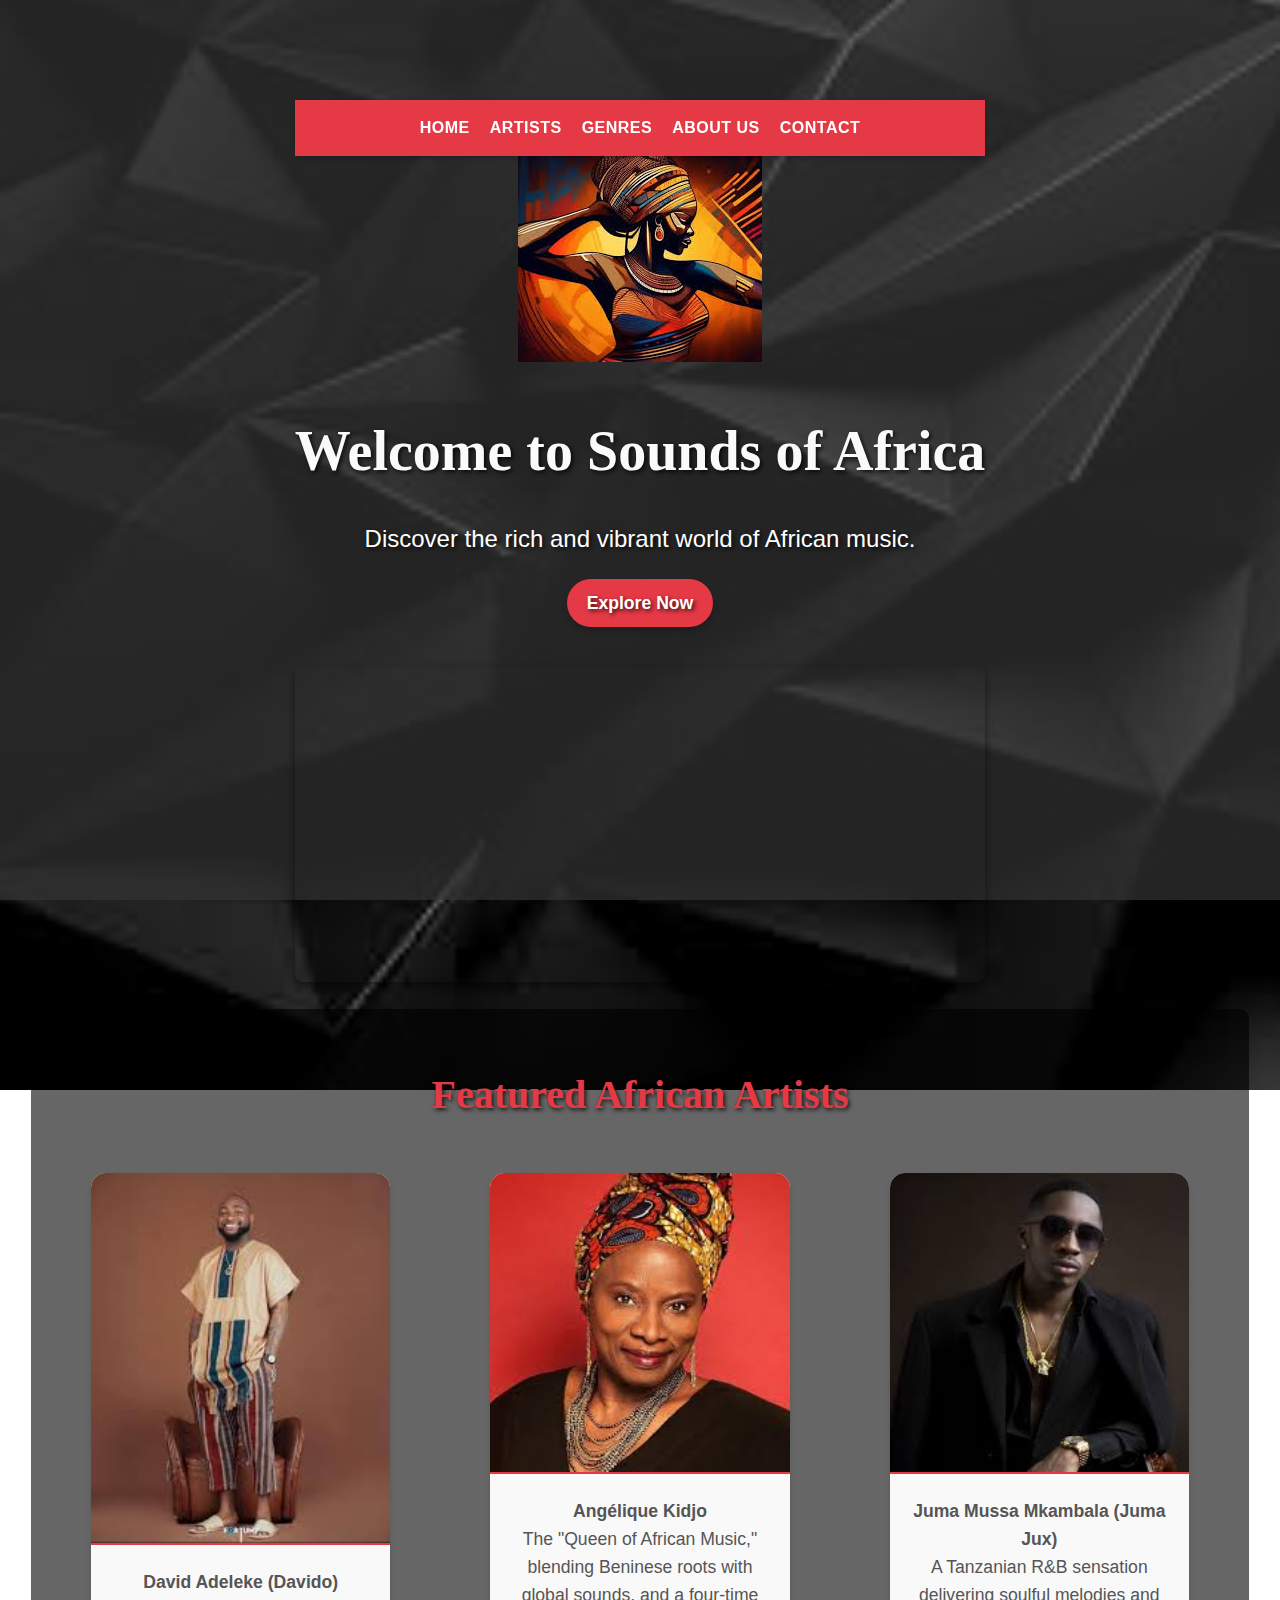
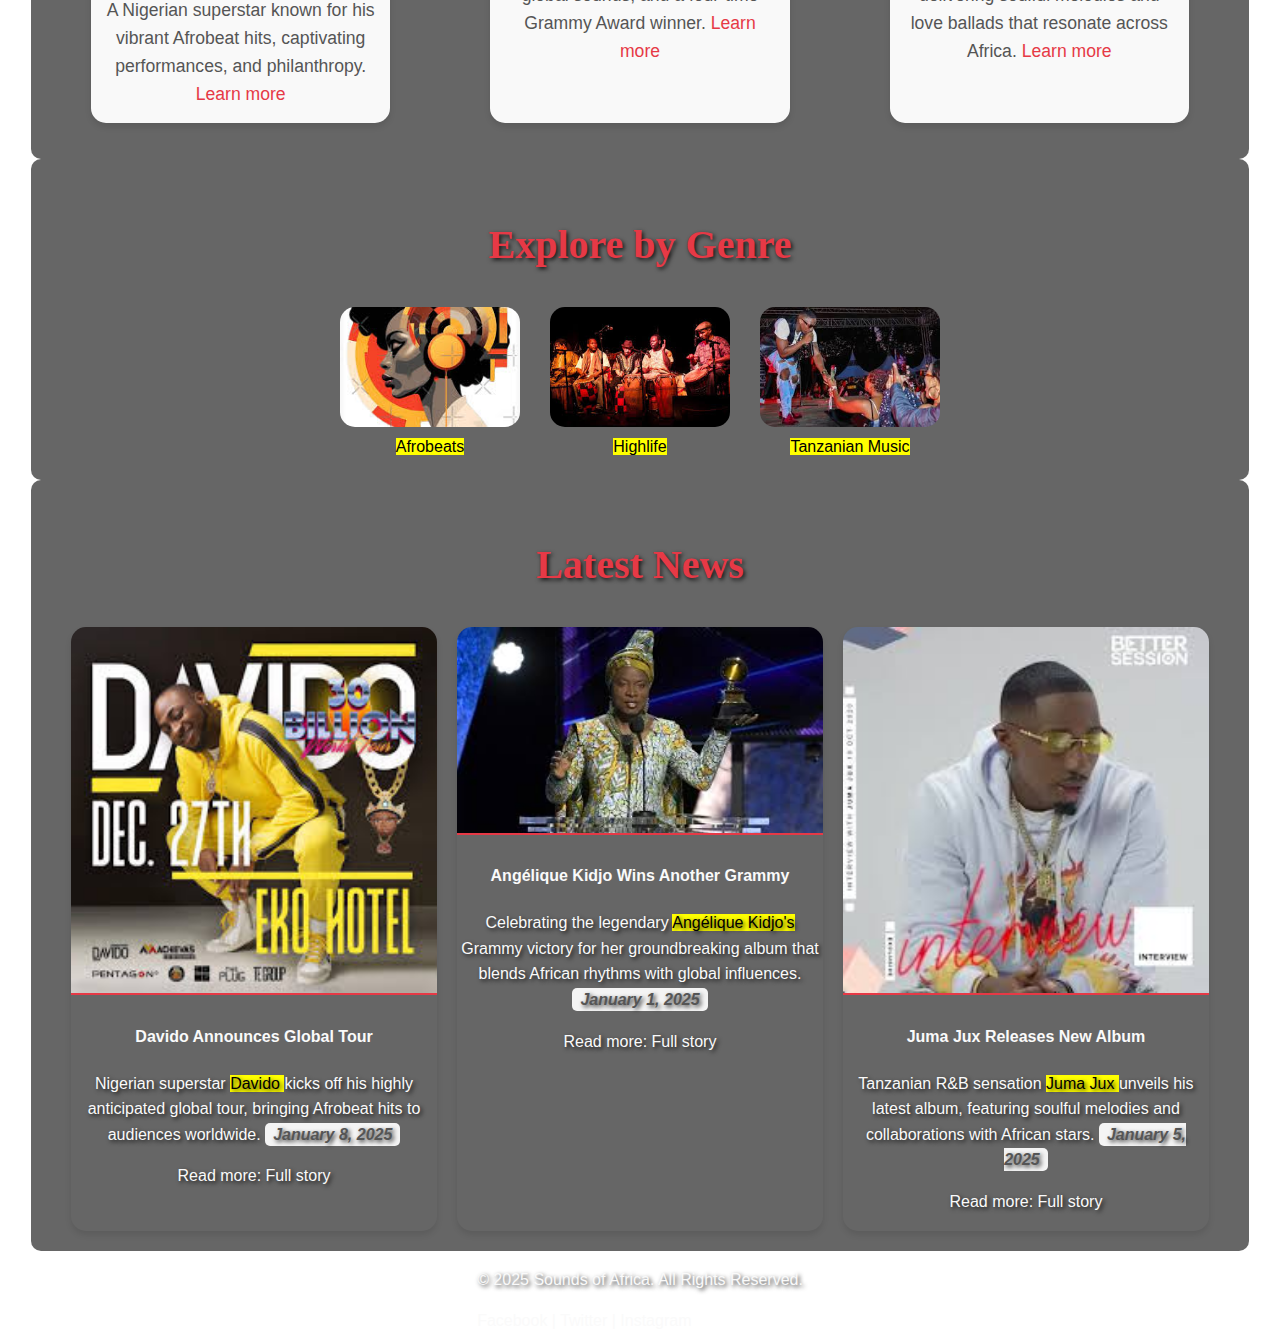
<file: index.html>
<!DOCTYPE html>
<html lang="en">
<head>
    <meta charset="UTF-8">
    <meta name="viewport" content="width=device-width, initial-scale=1.0">
    <meta name="description" content="Discover the rich and vibrant world of African music through Sounds of Africa. Explore artists, genres, and the latest news in African music.">
    <title>Sounds of Africa</title>
    <link rel="stylesheet" href="style.css">
</head>
<body>
    <!-- Hero Section -->
    <header class="hero" role="banner">
          <!-- Navigation Bar -->
          <nav>
            <ul>
                <li><a href="index.html">Home</a></li>
                <li><a href="artists.html">Artists</a></li>
                <li><a href="genres.html">Genres</a></li>
                <li><a href="about.html">About Us</a></li>
                <li><a href="contact.html">Contact</a></li>
            </ul>
        </nav>
        <img src="img/african-music-art.jpeg" alt="A vibrant representation of African music" class="hero-image">
        <div class="hero-content">
            <h1>Welcome to Sounds of Africa</h1>
            <p>Discover the rich and vibrant world of African music.</p>
            <a href="#featured-artists" class="btn-explore">Explore Now</a>
        </div>
        <iframe 
        width="100%" 
        height="315" 
        src="https://www.youtube.com/embed/RaxDl2X0pGU"
        title="African Music Overview" 
        frameborder="0" 
        allow="accelerometer; autoplay; clipboard-write; encrypted-media; gyroscope; picture-in-picture" 
        allowfullscreen
        class="hero-video">
    </iframe>
    
    </header>

    <main>
        
        <!-- Featured Artists Section -->
<section id="featured-artists" class="featured-artists">
    <h2>Featured African Artists</h2>
    <div class="artist-grid">
        <!-- Davido -->
        <figure>
            <img src="img/davido.jpeg" alt="Davido portrait">
            <figcaption>
                <strong>David Adeleke (Davido)</strong><br>
                A Nigerian superstar known for his vibrant Afrobeat hits, captivating performances, and philanthropy. 
                <a href="artists/davido.html" aria-label="Learn more about Davido">Learn more</a>

            </figcaption>
        </figure>

        <!-- Angélique Kidjo -->
        <figure>
            <img src="img/angeli.jpeg" alt="Angélique Kidjo portrait">
            <figcaption>
                <strong>Angélique Kidjo</strong><br>
                The "Queen of African Music," blending Beninese roots with global sounds, and a four-time Grammy Award winner. 
                <a href="artists/angelique-kidjo.html" aria-label="Learn more about Angélique">Learn more</a>
            </figcaption>
        </figure>

        <!-- Juma Jux -->
        <figure>
            <img src="img/juma.jpeg" alt="Juma Jux portrait">
            <figcaption>
                <strong>Juma Mussa Mkambala (Juma Jux)</strong><br>
                A Tanzanian R&B sensation delivering soulful melodies and love ballads that resonate across Africa. 
                <a href="artists/juma-jux.html" aria-label="Learn more about Juma">Learn more</a>
            </figcaption>
        </figure>
    </div>
</section>


        <!-- Explore by Genre Section -->
        <section class="genres">
            <h2>Explore by Genre</h2>
            <div class="genre-links">
                <a href="genres/afrobeats.html">
                    <img src="img/colofulgenre.jpeg" alt="Colorful illustration representing Afrobeats genre">
                    <!-- Afrobeats -->
                    <mark>Afrobeats</mark>
                </a>
                <a href="genres/highlife.html">
                    <img src="img/africaMusic.jpeg" alt="A traditional Highlife music scene">
                    <!-- Highlife -->
                    <mark>Highlife</mark>
                </a>
                <a href="genres/mbalax.html">
                    <img src="img/jumaperfoming.jpeg" alt="Tanzanian musicians performing">
                    <!-- Tanzanian Music -->
                     <mark>Tanzanian Music</mark>
                </a>
            </div>
        </section>

       <!-- Latest News Section -->
       <section class="latest-news" aria-labelledby="news-heading">
        <h2>Latest News</h2>
        <div class="news-grid">
            <!-- Davido News -->
            <article>
                <img src="img/davido-tour.jpeg" alt="Davido performing on stage during his global tour">
                <h4>Davido Announces Global Tour</h4>
                <p>
                    Nigerian superstar <mark>Davido </mark> kicks off his highly anticipated global tour, bringing Afrobeat hits to audiences worldwide.
                    <time datetime="2025-01-08">January 8, 2025</time>
                </p>
                <p>Read more: <a href="./artists/davido.html">Full story</a></p>

            </article>

            <!-- Angélique Kidjo News -->
            <article>
                <img src="img/kidjogrammy.jpeg" alt="Angélique Kidjo holding a Grammy award">
                <h4>Angélique Kidjo Wins Another Grammy</h4>
                <p>
                    Celebrating the legendary <mark>Angélique Kidjo's </mark> Grammy victory for her groundbreaking album that blends African rhythms with global influences.
                    <time datetime="2025-01-01">January 1, 2025</time>
                </p>
                <p>Read more: <a href="./artists/angelique-kidjo.html">Full story</a></p>
            </article>

            <!-- Juma Jux News -->
            <article>
                <img src="img/juma-press.jpeg" alt="Juma Jux speaking at a press conference">
                <h4>Juma Jux Releases New Album</h4>
                <p>
                    Tanzanian R&B sensation <mark>Juma Jux </mark> unveils his latest album, featuring soulful melodies and collaborations with African stars.
                    <time datetime="2025-01-05">January 5, 2025</time>
                </p>
                <p>Read more: <a href="./artists/juma-jux.html">Full story</a></p>
            </article>
        </div>
    </section>
</main>


    <footer>
        <p>&copy; 2025 Sounds of Africa. All Rights Reserved.</p>
        <div class="social-media">
            <a href="#" aria-label="Visit us on Facebook">Facebook</a> |
            <a href="#" aria-label="Visit us on Twitter">Twitter</a> |
            <a href="#" aria-label="Visit us on Instagram">Instagram</a>
            
        </div>
    </footer>
</body>
</html>
</file>
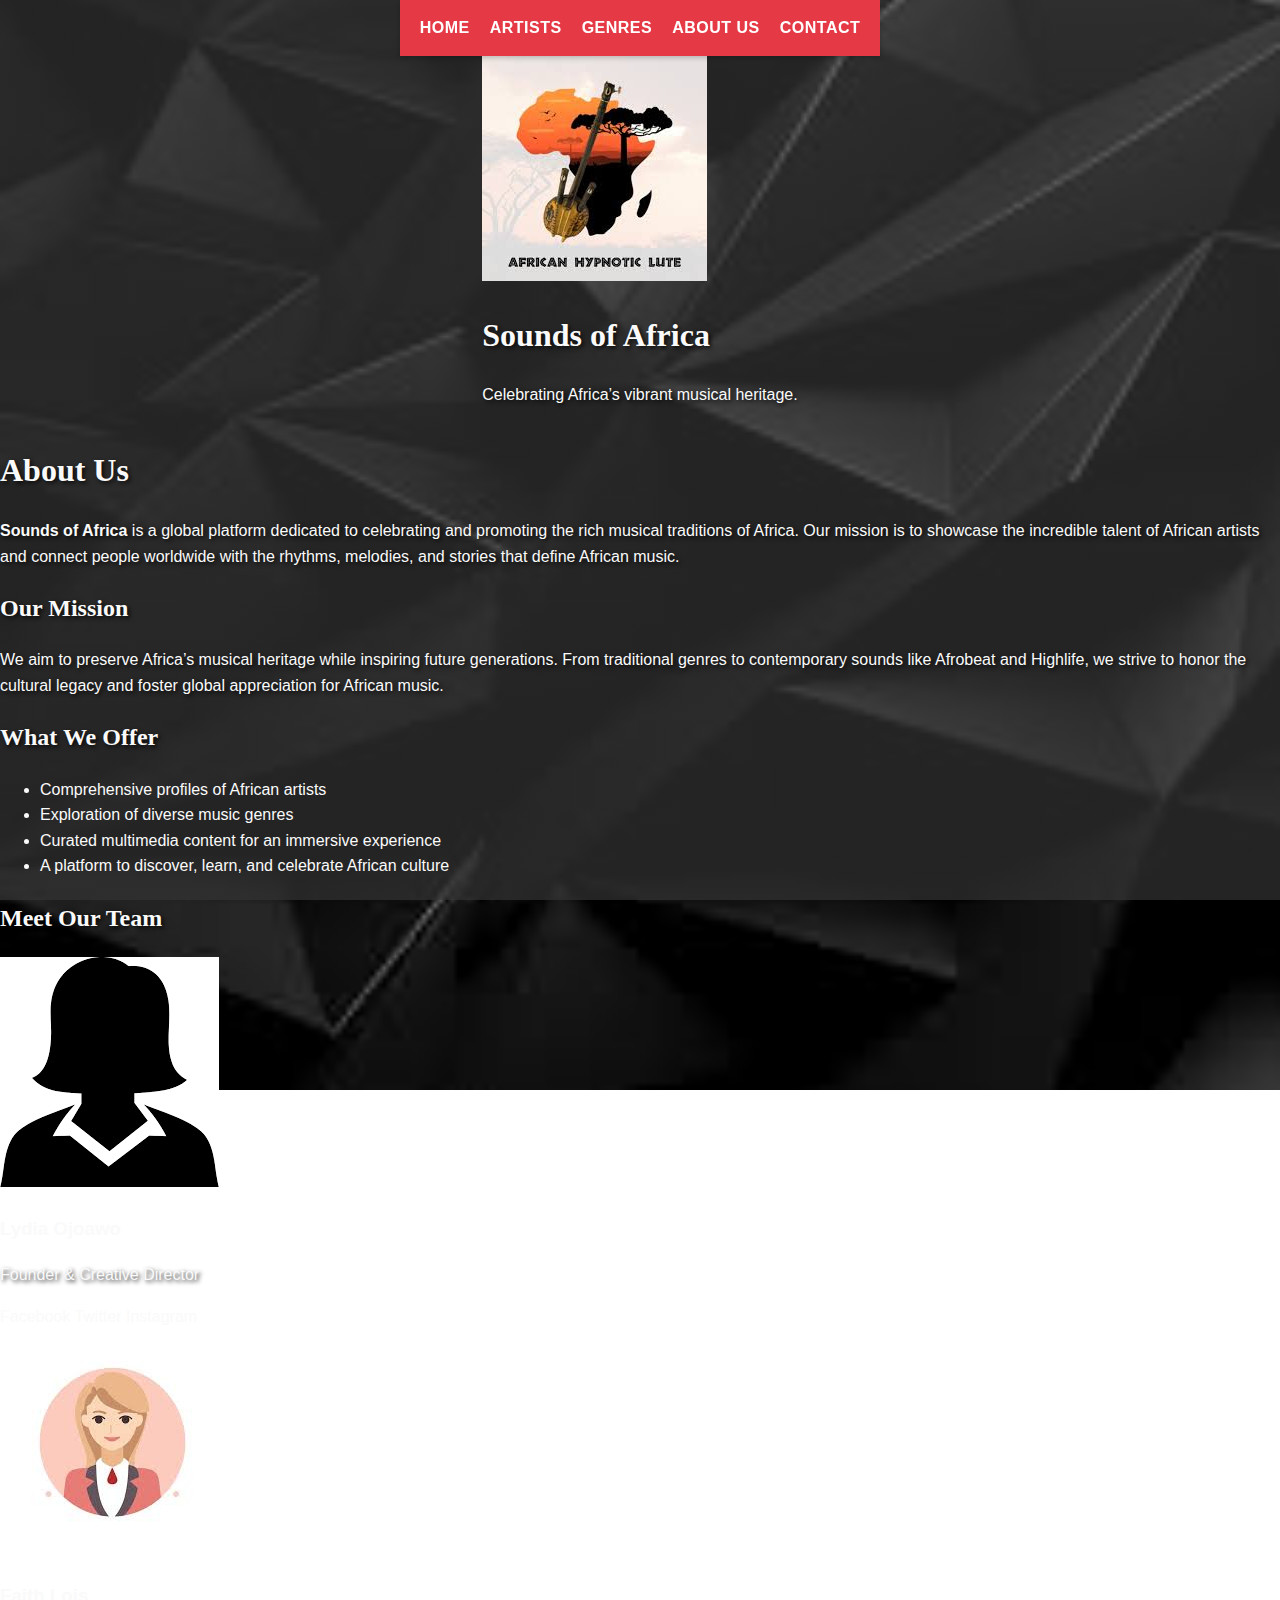
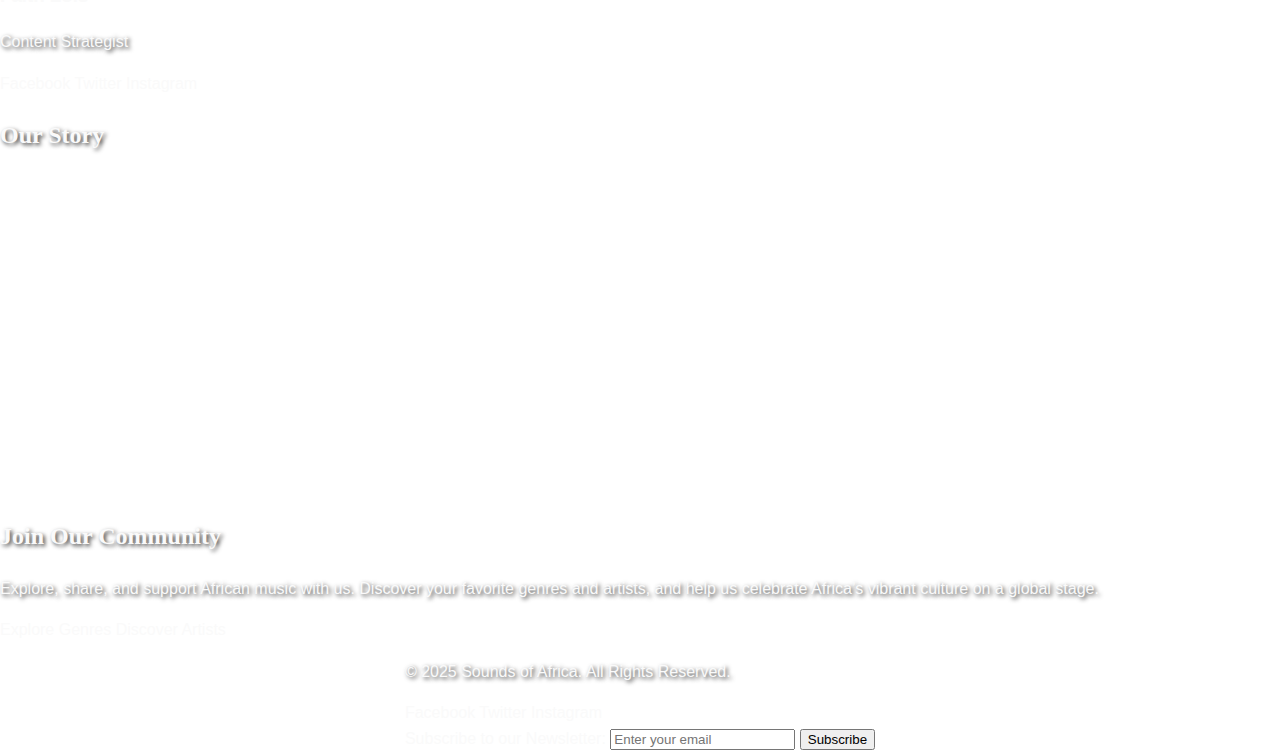
<file: about.html>
<!DOCTYPE html>
<html lang="en">
<head>
    <meta charset="UTF-8">
    <meta name="viewport" content="width=device-width, initial-scale=1.0">
    <meta name="description" content="Discover Sounds of Africa: promoting African music, connecting cultures, and celebrating the diverse sounds of the continent.">
    <meta name="keywords" content="African music, Afrobeat, Highlife, Mbalax, African artists, Sounds of Africa">
    <meta name="author" content="Sounds of Africa">
    <title>About Us - Sounds of Africa</title>
    <link rel="stylesheet" href="../style.css">
</head>
<body>
    <header>
        <nav>
            <ul>
                <li><a href="../index.html">Home</a></li>
                <li><a href="../artists.html">Artists</a></li>
                <li><a href="../genres.html">Genres</a></li>
                <li><a href="../about.html" class="active">About Us</a></li>
                <li><a href="../contact.html">Contact</a></li>
            </ul>
        </nav>
    </header>

    <!-- Hero Section -->
    <section class="about-hero">
        <div class="hero-overlay">
            <img src="./img/sounsafrica.jpeg" alt="Celebration of African music">
            <div class="hero-text">
                <h1>Sounds of Africa</h1>
                <p>Celebrating Africa’s vibrant musical heritage.</p>
            </div>
        </div>
    </section>

    <main>
        <!-- About Us Section -->
        <section class="about-us">
            <h1>About Us</h1>
            <p>
                <strong>Sounds of Africa</strong> is a global platform dedicated to celebrating and promoting the rich musical traditions of Africa. Our mission is to showcase the incredible talent of African artists and connect people worldwide with the rhythms, melodies, and stories that define African music.
            </p>

            <h2>Our Mission</h2>
            <p>
                We aim to preserve Africa’s musical heritage while inspiring future generations. From traditional genres to contemporary sounds like Afrobeat and Highlife, we strive to honor the cultural legacy and foster global appreciation for African music.
            </p>

            <h2>What We Offer</h2>
            <ul>
                <li>Comprehensive profiles of African artists</li>
                <li>Exploration of diverse music genres</li>
                <li>Curated multimedia content for an immersive experience</li>
                <li>A platform to discover, learn, and celebrate African culture</li>
            </ul>
        </section>

        <!-- Meet the Team Section -->
        <section class="team">
            <h2>Meet Our Team</h2>
            <div class="team-grid">
                <div class="team-member">
                    <img src="./img/female.png" alt="Lydia Ojoawo - Founder & Creative Director">
                    <h3>Lydia Ojoawo</h3>
                    <p>Founder & Creative Director</p>
           
                    <div class="team-socials">
                        <a href="#" aria-label="Lydia Ojoawo on Facebook">Facebook</a>
                        <a href="#" aria-label="Lydia Ojoawo on Twitter">Twitter</a>
                        <a href="#" aria-label="Lydia Ojoawo on Instagram">Instagram</a>
                    </div>
                </div>
                <div class="team-member">
                    <img src="./img/female2.jpeg" alt="Faith Lois - Content Strategist">
                    <h3>Faith Lois</h3>
                    <p>Content Strategist</p>
                    <div class="team-socials">
                        <a href="#" aria-label="Faith Lois on Facebook">Facebook</a>
                        <a href="#" aria-label="Faith Lois on Twitter">Twitter</a>
                        <a href="#" aria-label="Faith Lois on Instagram">Instagram</a>
                    </div>
                </div>
            </div>
        </section>

        <!-- Video Section -->
        <section class="mission-video">
            <h2>Our Story</h2>
            <iframe 
                width="560" 
                height="315" 
                src="https://www.youtube.com/embed/RaxDl2X0pGU" 
                title="Our Mission Video" 
                frameborder="0" 
                allow="accelerometer; autoplay; clipboard-write; encrypted-media; gyroscope; picture-in-picture" 
                allowfullscreen>
            </iframe>
        </section>

        <!-- Join Us Section -->
        <section class="join-us">
            <h2>Join Our Community</h2>
            <p>
                Explore, share, and support African music with us. Discover your favorite genres and artists, and help us celebrate Africa’s vibrant culture on a global stage.
            </p>
            <a href="../genres.html" class="btn-primary">Explore Genres</a>
            <a href="../artists.html" class="btn-secondary">Discover Artists</a>
        </section>
    </main>

    <footer>
        <p>&copy; 2025 Sounds of Africa. All Rights Reserved.</p>
        <div class="social-media">
            <a href="#" aria-label="Visit us on Facebook">Facebook</a>
            <a href="#" aria-label="Visit us on Twitter">Twitter</a>
            <a href="#" aria-label="Visit us on Instagram">Instagram</a>
        </div>
        <form class="newsletter" action="#" method="post">
            <label for="newsletter-email">Subscribe to our Newsletter:</label>
            <input type="email" id="newsletter-email" name="email" placeholder="Enter your email" required aria-label="Enter your email to subscribe">
            <button type="submit" aria-label="Submit your email to subscribe">Subscribe</button>
        </form>
    </footer>
</body>
</html>
</file>
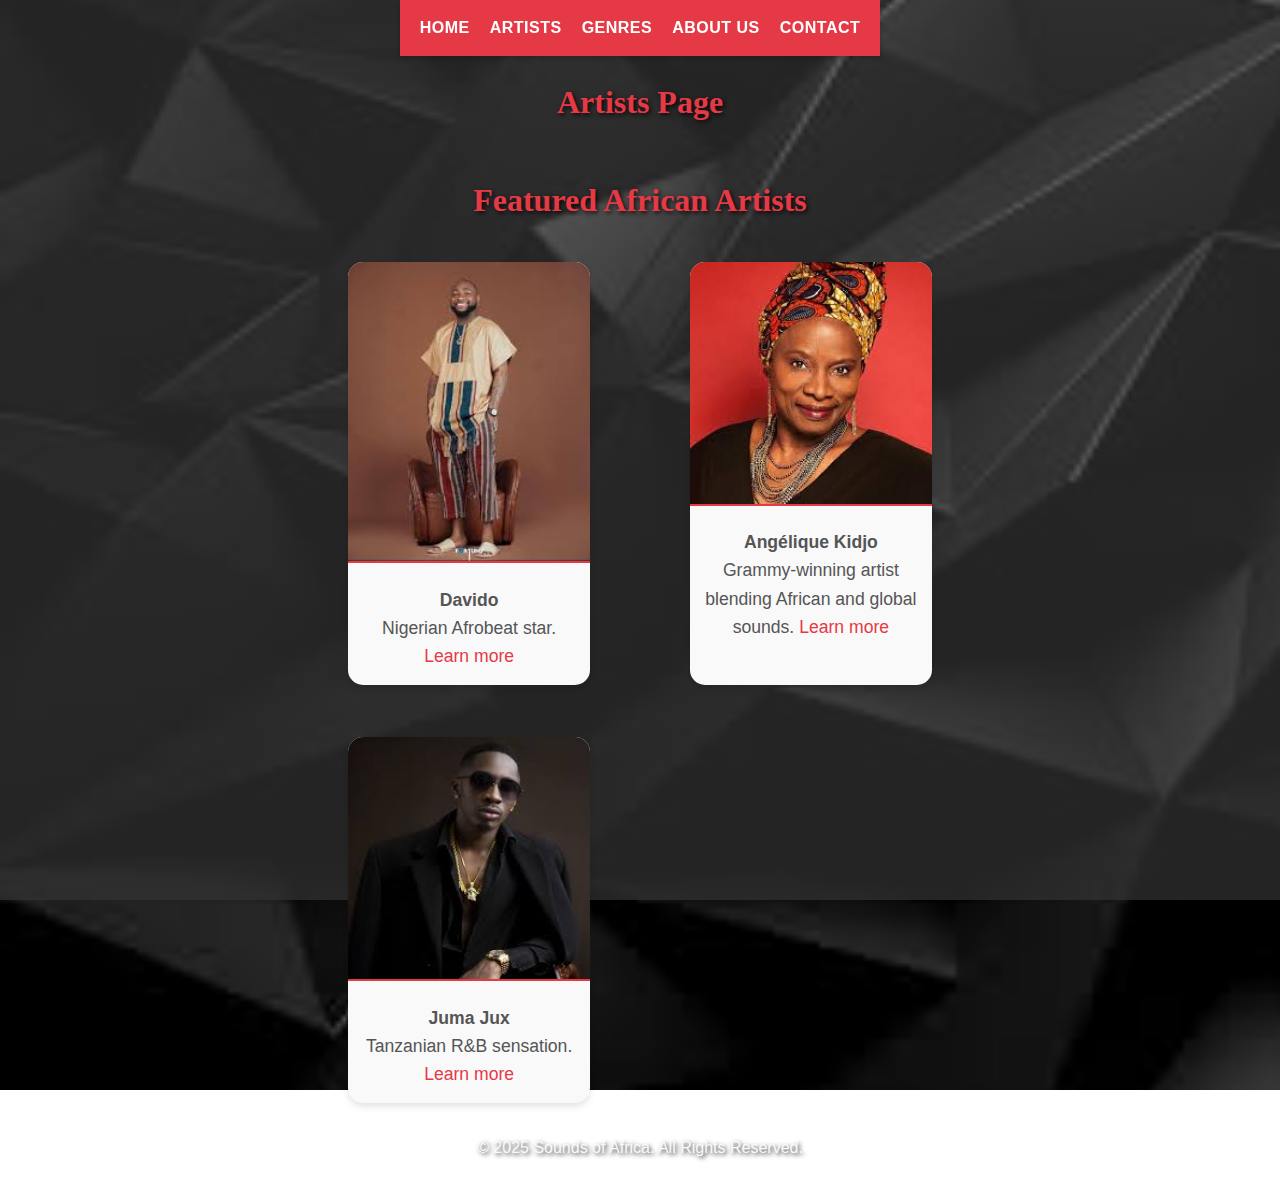
<file: artists.html>
<!DOCTYPE html>
<html lang="en">
<head>
    <meta charset="UTF-8">
    <meta name="viewport" content="width=device-width, initial-scale=1.0">
    <meta name="description" content="Explore featured African artists like Davido, Angélique Kidjo, and Juma Jux on Sounds of Africa.">
    <title>Artists - Sounds of Africa</title>
    <link rel="stylesheet" href="../style.css">
</head>
<body>
    <!-- Navigation Bar -->
    <nav>
        <ul>
            <li><a href="index.html">Home</a></li>
            <li><a href="artists.html">Artists</a></li>
            <li><a href="genres.html">Genres</a></li>
            <li><a href="about.html">About Us</a></li>
            <li><a href="contact.html">Contact</a></li>
        </ul>
    </nav>

    <!-- Artists Listing -->
<header class="artists-header">
    <h1>Artists Page</h1>
</header>

<section class="artists-list">
    <h2>Featured African Artists</h2>
    <div class="artist-grid">
            <figure>
                <img src="../img/davido.jpeg" alt="Davido portrait">
                <figcaption>
                    <strong>Davido</strong><br>
                    Nigerian Afrobeat star. <a href="./artists/davido.html" aria-label="Learn more about Davido">Learn more</a>

                </figcaption>
            </figure>
            <figure>
                <img src="../img/angeli.jpeg" alt="Angélique Kidjo portrait">
                <figcaption>
                    <strong>Angélique Kidjo</strong><br>
                    Grammy-winning artist blending African and global sounds. <a href="./artists/angélique.html" aria-label="Learn more about Angélique Kidjo">Learn more</a>

                </figcaption>
            </figure>
            <figure>
                <img src="../img/juma.jpeg" alt="Juma Jux portrait">
                <figcaption>
                    <strong>Juma Jux</strong><br>
                    Tanzanian R&B sensation. <a href="./artists/juma.html" aria-label="Learn more about Juma Jux">Learn more</a>
                </figcaption>
            </figure>
        </div>
    </section>

    <footer>
        <p>&copy; 2025 Sounds of Africa. All Rights Reserved.</p>
    </footer>
</body>
</html>
</file>
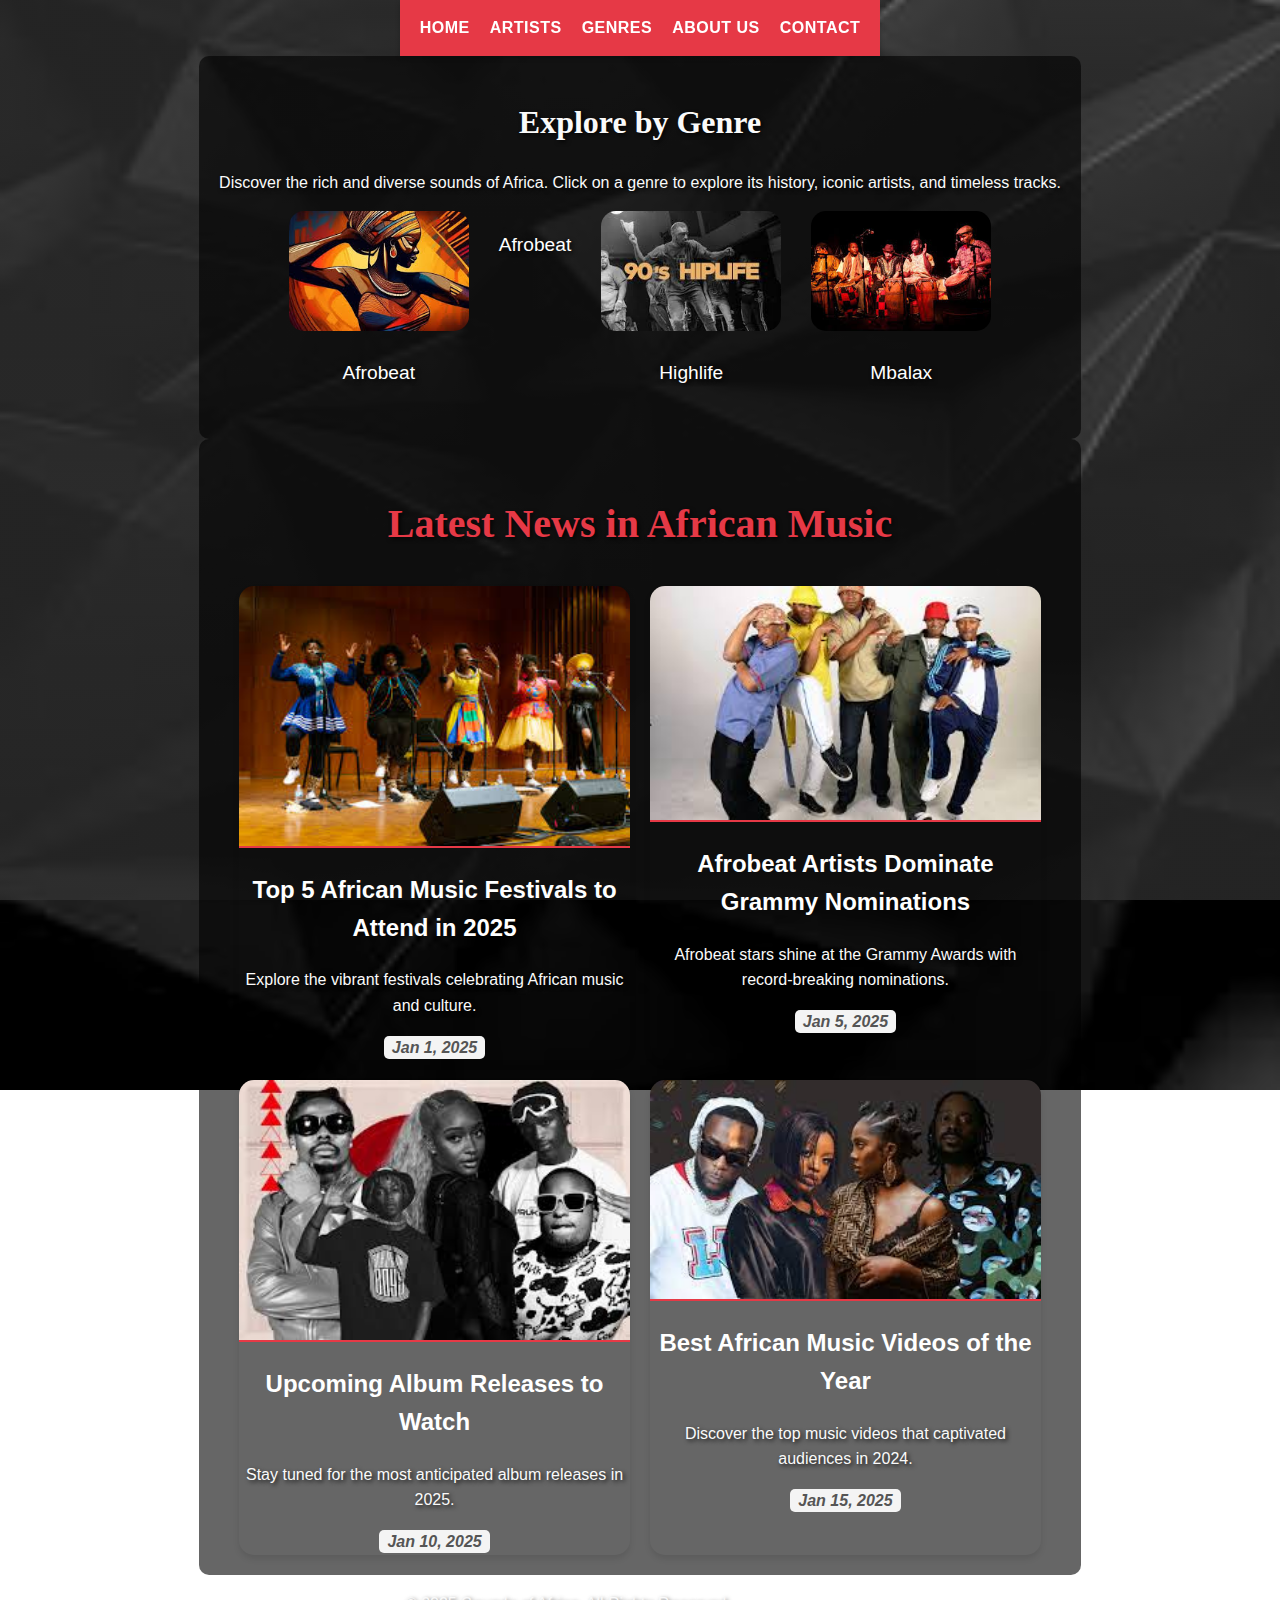
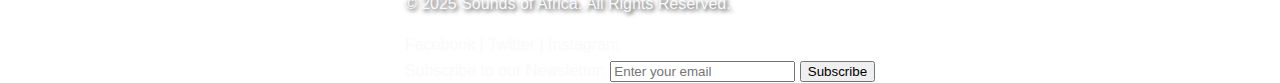
<file: genres.html>
<!DOCTYPE html>
<html lang="en">
<head>
    <meta charset="UTF-8">
    <meta name="viewport" content="width=device-width, initial-scale=1.0">
    <meta name="description" content="Explore African music genres including Afrobeat, Highlife, and Mbalax. Learn about their history, characteristics, and iconic artists.">
    <title>Genres - Sounds of Africa</title>
    <link rel="stylesheet" href="../style.css">
</head>
<body>
    <header>
        <nav>
            <ul>
                <li><a href="../index.html">Home</a></li>
                <li><a href="../artists.html">Artists</a></li>
                <li><a href="../genres.html" class="active">Genres</a></li>
                <li><a href="../about.html">About Us</a></li>
                <li><a href="../contact.html">Contact</a></li>
            </ul>
        </nav>
    </header>

    <main>
        <!-- Genre Overview -->
        <section class="genres">
            <h1>Explore by Genre</h1>
            <p>Discover the rich and diverse sounds of Africa. Click on a genre to explore its history, iconic artists, and timeless tracks.</p>
            <div class="genre-links">
                <!-- Afrobeat -->
                <a href="./genres/afrobeats.html" aria-label="Discover more about Afrobeat">
                    <img src="../img/african-music-art.jpeg" alt="Afrobeat artwork">
                    <p>Afrobeat</p>
                </a>
                <p>Afrobeat</p>
                </a>
                <!-- Highlife -->
                <a href="./genres/highlife.html" aria-label="Learn more about Highlife">
                    <img src="./img/hiplife.jpg" alt="Highlife">
                    <p>Highlife</p>
                </a>
                <!-- Mbalax -->
                <a href="./genres/mbalax.html" aria-label="Explore Mbalax">
                    <img src="./img/africaMusic.jpeg" alt="Mbalax">
                    <p>Mbalax</p>
                
            </div>
        </section>

        <!-- Latest News Section -->
        <section class="latest-news">
            <h2>Latest News in African Music</h2>
            <div class="news-grid">
                <!-- News 1 -->
                <article>
                    <img src="./img/mbube.jpg" alt="Music Festival">
                    <h3>Top 5 African Music Festivals to Attend in 2025</h3>
                    <p>Explore the vibrant festivals celebrating African music and culture.</p>
                    <time datetime="2025-01-01">Jan 1, 2025</time>
                </article>
                <!-- News 2 -->
                <article>
                    <img src="./img/kwaito.jpg" alt="Grammy Awards">
                    <h3>Afrobeat Artists Dominate Grammy Nominations</h3>
                    <p>Afrobeat stars shine at the Grammy Awards with record-breaking nominations.</p>
                    <time datetime="2025-01-05">Jan 5, 2025</time>
                </article>
                <!-- News 3 -->
                <article>
                    <img src="./img/afropop.jpg" alt="New Album">
                    <h3>Upcoming Album Releases to Watch</h3>
                    <p>Stay tuned for the most anticipated album releases in 2025.</p>
                    <time datetime="2025-01-10">Jan 10, 2025</time>
                </article>
              
                <article>
                    <img src="./img/aff.jpg" alt="Music Awards">
                    <h3>Best African Music Videos of the Year</h3>
                    <p>Discover the top music videos that captivated audiences in 2024.</p>
                    <time datetime="2025-01-15">Jan 15, 2025</time>
                </article>
            </div>
        </section>
    </main>

    <!-- Footer -->
    <footer>
        <p>&copy; 2025 Sounds of Africa. All Rights Reserved.</p>
        <div class="social-media">
            <a href="#" aria-label="Visit us on Facebook">Facebook</a> |
            <a href="#" aria-label="Visit us on Twitter">Twitter</a> |
            <a href="#" aria-label="Visit us on Instagram">Instagram</a>
        </div>
        <form class="newsletter" action="/subscribe" method="post">
            <label for="newsletter-email">Subscribe to our Newsletter:</label>
            <input type="email" id="newsletter-email" name="email" placeholder="Enter your email" required>
            <button type="submit">Subscribe</button>
        </form>
        
    </footer>
</body>
</html>
</file>
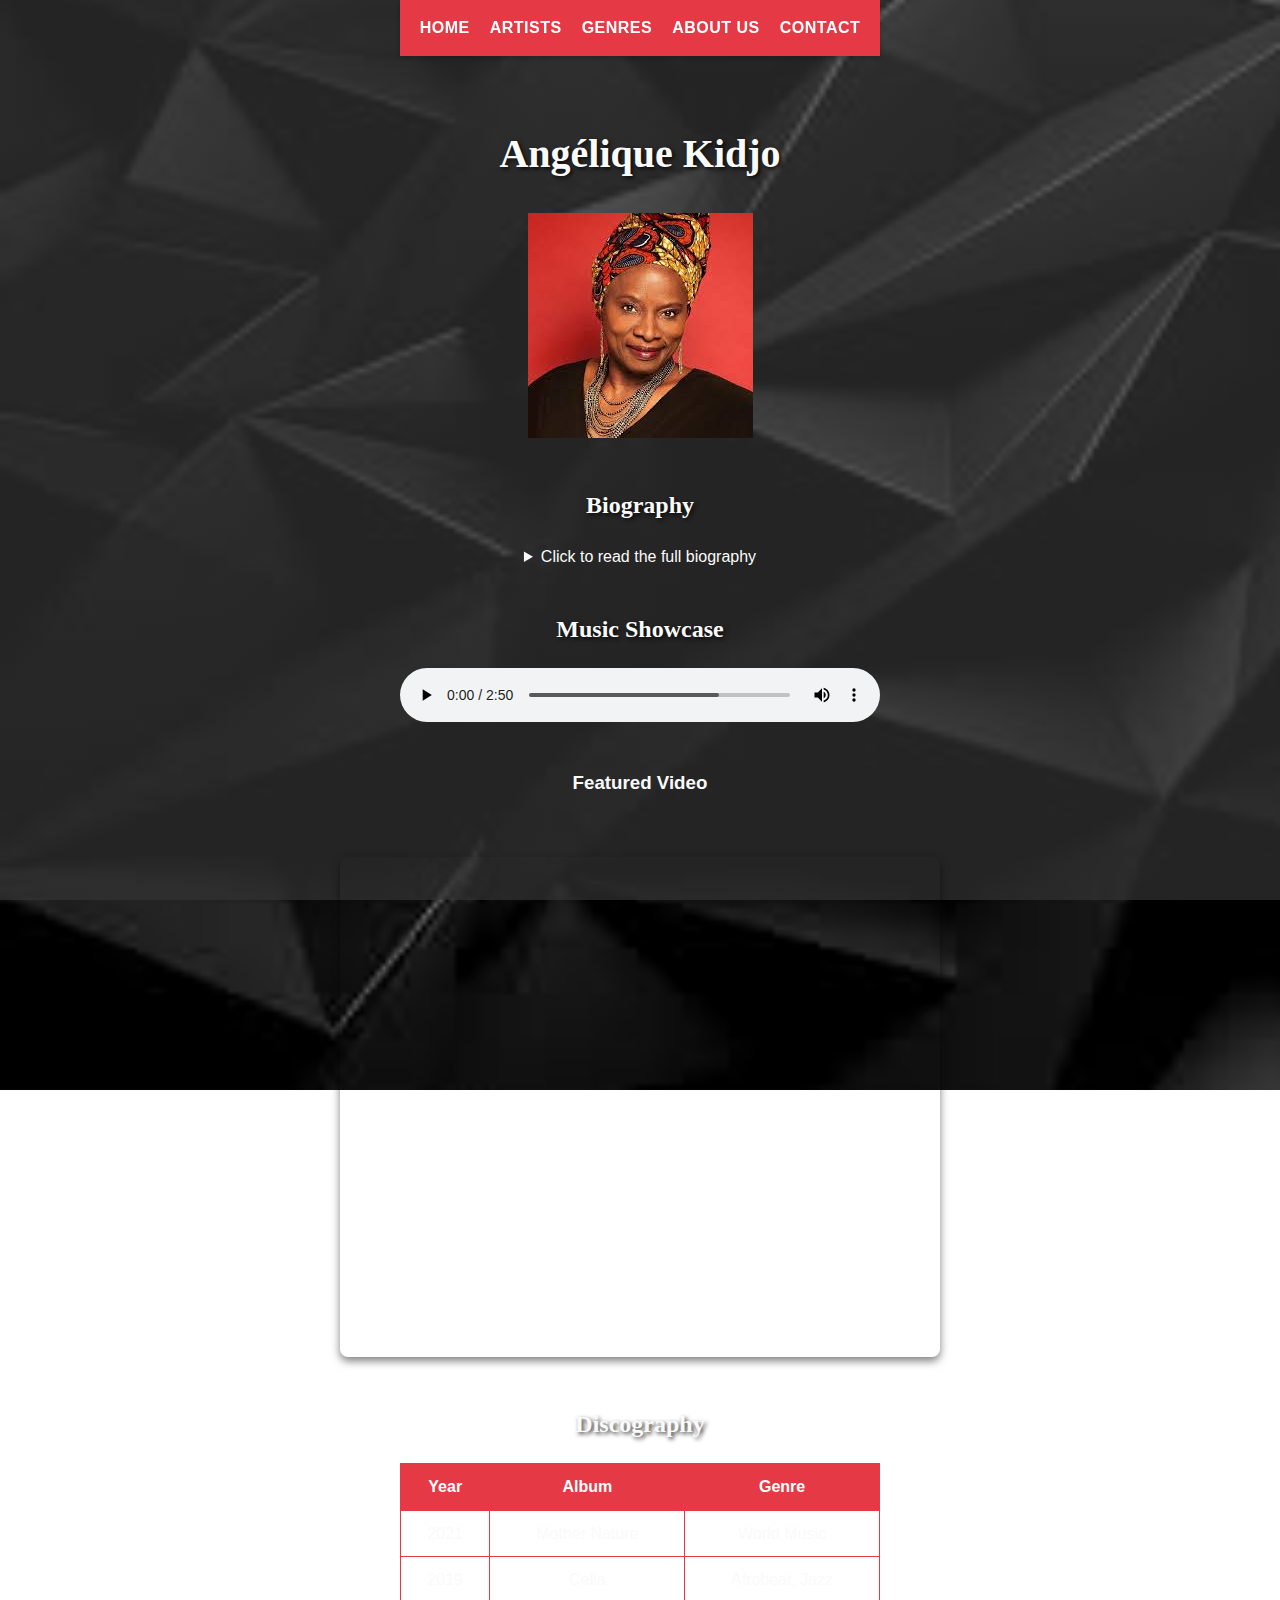
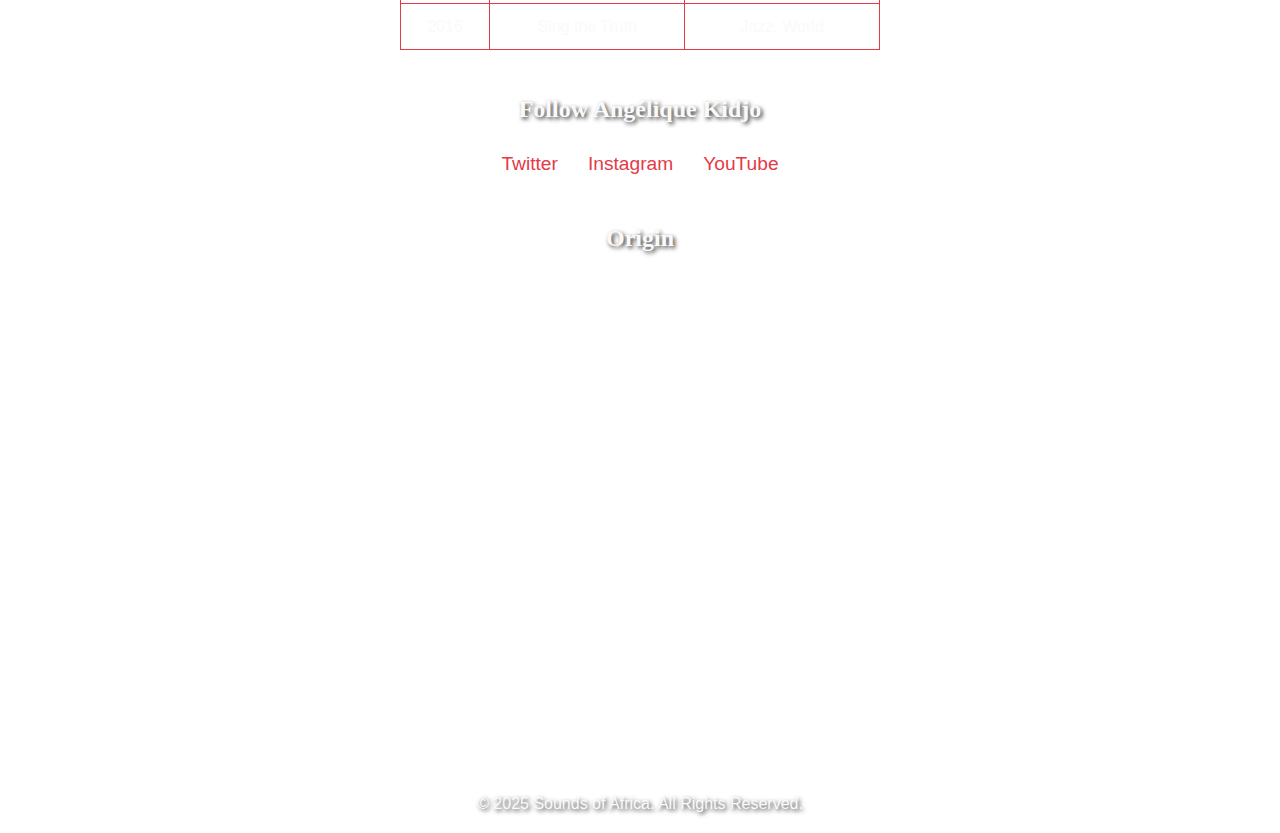
<file: artists/angélique.html>
<!DOCTYPE html>
<html lang="en">
<head>
    <meta charset="UTF-8">
    <meta name="viewport" content="width=device-width, initial-scale=1.0">
    <meta name="description" content="Learn about Angélique Kidjo, the Queen of African Music. Explore her biography, music, discography, and social media profiles.">
    <title>Angélique Kidjo - Sounds of Africa</title>
    <link rel="stylesheet" href="../style.css"> <!-- Link to your main stylesheet -->
</head>
<body>
    <!-- Navigation Bar -->
    <nav>
        <ul>
            <li><a href="../index.html">Home</a></li>
            <li><a href="../artists.html">Artists</a></li>
            <li><a href="../genres.html">Genres</a></li>
            <li><a href="../about.html">About Us</a></li>
            <li><a href="../contact.html">Contact</a></li>
        </ul>
    </nav>

    <!-- Angélique Kidjo Artist Page -->
    <header class="artist-header">
        <h1>Angélique Kidjo</h1>
        <img src="../img/angeli.jpeg" alt="Angélique Kidjo performing live" class="artist-image">
    </header>

    <main>
        <section class="artist-bio">
            <h2>Biography</h2>
            <details>
                <summary>Click to read the full biography</summary>
                <p>Angélique Kidjo, affectionately known as the "Queen of African Music," is a globally celebrated artist hailing from Benin. Born on July 14, 1960, in Ouidah, her journey into music began at a young age, deeply influenced by her family's rich cultural heritage and love for the arts. Angélique's diverse musical style blends traditional African sounds with elements of Afrobeat, jazz, funk, reggae, and global pop, creating a unique and powerful voice in the world of music.</p>
                <p>Over her illustrious career, Angélique has released more than a dozen critically acclaimed albums, earning her four Grammy Awards. Notable works include "Mother Nature," an album advocating for climate action and social justice, and "Celia," a tribute to the legendary Celia Cruz, where she reimagines Cuban music through her African roots. Her performances are electrifying, characterized by her powerful vocals, dynamic stage presence, and vibrant energy.</p>
                <p>Angélique is not only a musician but also a dedicated activist and UNICEF Goodwill Ambassador. She has been a vocal advocate for education, women's rights, and the empowerment of young girls across the globe. In 2007, she founded the Batonga Foundation, which supports education for girls in Africa. Her activism extends into her music, which often carries themes of resilience, unity, and hope.</p>
                <p>Angélique's influence goes beyond music. Time Magazine listed her among the 100 Most Influential People in the World in 2021, and she has collaborated with numerous renowned artists, including Alicia Keys, Bono, and Yemi Alade. Her work continues to inspire audiences, bridging cultural divides and showcasing the unifying power of music.</p>
                <p>Angélique Kidjo’s legacy is a testament to the enduring spirit of African music and its global resonance. She remains a beacon of hope and creativity, inspiring generations to embrace their cultural identities and work toward a more equitable world.</p>
            </details>
        </section>
        

        <!-- Music Showcase -->
        <section class="artist-music">
            <h2>Music Showcase</h2>
            <audio controls>
                <source src="../img/Angelique-Kidjo-ft-Davido-Joy-(TrendyBeatz.com).mp3" type="audio/mpeg">
                Your browser does not support the audio element.
            </audio>

            <!-- YouTube Video -->
            <h3>Featured Video</h3>
            <iframe 
                src="https://www.youtube.com/embed/mD666ga_krE" 
                title="Angélique Kidjo - Official Video" 
                frameborder="0" 
                allowfullscreen
                class="artist-video"></iframe>
        </section>

        <!-- Discography -->
        <section class="artist-discography">
            <h2>Discography</h2>
            <table>
                <thead>
                    <tr>
                        <th>Year</th>
                        <th>Album</th>
                        <th>Genre</th>
                    </tr>
                </thead>
                <tbody>
                    <tr>
                        <td>2021</td>
                        <td>Mother Nature</td>
                        <td>World Music</td>
                    </tr>
                    <tr>
                        <td>2019</td>
                        <td>Celia</td>
                        <td>Afrobeat, Jazz</td>
                    </tr>
                    <tr>
                        <td>2016</td>
                        <td>Sing the Truth</td>
                        <td>Jazz, World</td>
                    </tr>
                </tbody>
            </table>
        </section>

        <!-- Social Media Links -->
        <section class="artist-social">
            <h2>Follow Angélique Kidjo</h2>
            <ul>
                <li><a href="https://twitter.com/angeliquekidjo" target="_blank">Twitter</a></li>
                <li><a href="https://www.instagram.com/angeliquekidjo" target="_blank">Instagram</a></li>
                <li><a href="https://www.youtube.com/c/AngéliqueKidjo" target="_blank">YouTube</a></li>
            </ul>
        </section>

        <!-- Artist's Origin -->
        <section class="artist-origin">
            <h2>Origin</h2>
            <iframe src="https://www.google.com/maps/embed?pb=!1m18!1m12!1m3!1d8063574.444468367!2d2.30937765!3d9.3073556!2m3!1f0!2f0!3f0!3m2!1i1024!2i768!4f13.1!3m3!1m2!1s0x1023542b047a5695%3A0xecb277f8cb622ef5!2sBenin!5e0!3m2!1sen!2sng!4v1736464473706!5m2!1sen!2sng" width="600" height="450" style="border:0;" allowfullscreen="" loading="lazy" referrerpolicy="no-referrer-when-downgrade"></iframe>
        </section>
    </main>

    <footer>
        <p>&copy; 2025 Sounds of Africa. All Rights Reserved.</p>
    </footer>
</body>
</html>
</file>
<file: style.css>
/* General Styles */
body {
    font-family: 'Poppins', sans-serif;
    margin: 0;
    padding: 0;
    background: 
    linear-gradient(rgba(51, 51, 51, 0.7), rgba(51, 51, 51, 0.7)), 
    url('img/black\ bg.jpeg') no-repeat center center/cover;
    color: #fafafa;
    background-attachment: fixed;
    line-height: 1.6;
    display: flex;
    flex-direction: column;
    align-items: center;
    position: relative;
    z-index: -1;
}

h1, h2 {
    font-family: 'Roboto Slab', serif;
    color: #fafafa;
}

h1, h2, p {
    text-shadow: 2px 2px 4px rgba(0, 0, 0, 0.8); 
}

a {
    text-decoration: none;
    color: inherit;
    transition: color 0.3s ease, text-decoration 0.3s ease;
}

a:hover {
    color: #007bff; 
    text-decoration: underline;
}
/* Navigation Bar */
nav {
    background: #e63946;
    padding: 15px 20px;
    display: flex;
    justify-content: center;
    align-items: center;
    position: sticky;
    top: 0;
    z-index: 1000;
    box-shadow: 0 2px 5px rgba(0, 0, 0, 0.2);
}

nav ul {
    list-style: none;
    margin: 0;
    padding: 0;
    display: flex;
    gap: 20px;
}

nav ul li {
    margin: 0;
}

nav ul li a {
    color: #fff;
    font-size: 1rem;
    text-transform: uppercase;
    font-weight: bold;
    letter-spacing: 0.5px;
    transition: color 0.3s ease;
}

nav ul li a:hover {
    color: #fafafa;
}


/* Hero Section */
.hero {
    color: #fff;
    text-align: center;
    padding: 100px 20px 20px;;
    position: relative;
}

.hero-content {
    max-width: 800px;
    margin: 0 auto;
    text-shadow: 2px 2px 4px rgba(0, 0, 0, 0.8);
}


.hero h1 {
    font-size: 3.5rem;
    margin-bottom: 10px;
}

.hero p {
    font-size: 1.5rem;
    margin-bottom: 20px;
}

.hero-video {
    margin-top: 40px;
    border: 0;
  
    border-radius: 8px;
    box-shadow: 0 4px 8px rgba(0, 0, 0, 0.5);
}



.btn-explore {
    display: inline-block;
    background: #e63946;
    color: #fff; 
    font-size: 1.1rem; 
    font-weight: bold; 
    padding: 10px 20px;
    border-radius: 50px;
    text-align: center;
    text-decoration: none; 
    transition: transform 0.3s ease, background 0.3s ease, box-shadow 0.3s ease;
    box-shadow: 0 4px 6px rgba(0, 0, 0, 0.2); 
}
.btn-explore:hover {
    background: #d62839;
    transform: translateY(-3px);
    box-shadow: 0 8px 15px rgba(0, 0, 0, 0.3);
}

/* Featured Artists Section */
.featured-artists {
    padding: 60px 20px;
    background: #fff;
    text-align: center;
}

.featured-artists h2 {
    font-size: 2.5rem;
    margin-bottom: 30px;
    color: #e63946;
}

.artist-header {
    text-align: center;
    margin-top: 40px;
}

.artists-header, .artists-list {
    text-align: center; 
    margin: 0 auto;
}

.artists-header h1, .artists-list h2 {
    font-size: 2rem; 
    color: #e63946;
    margin-bottom: 20px;
}
.artist-header h1 {
    font-size: 2.5rem;
    color: #fafafa;
}

artist-header img {
    max-width: 100%;
    height: auto;
    border-radius: 10px;
    margin-top: 20px;
}


.artist-grid {
    display: grid;
    grid-template-columns: repeat(auto-fit, minmax(250px, 1fr));
    gap: 20px;
    justify-items: center;
    margin-top: 20px;;
}

.artist-bio {
    text-align: center;
    max-width: 900px;
    margin: 40px 20px;
}

.artist-music {
    text-align: center;
    margin-top: 40px;
}

.artist-music audio {
    width: 80%;
    max-width: 600px;
    margin-bottom: 20px;
}

.artist-video {
    margin-top: 40px;
    border: 0;
    width: 100%;
    height: 500px;
    border-radius: 8px;
    box-shadow: 0 4px 8px rgba(0, 0, 0, 0.5);
}

.artist-discography {
    width: 80%;
    max-width: 1000px;
    margin: 40px auto;
    text-align: center;
}

.artist-discography table {
    width: 100%;
    border-collapse: collapse;
    margin-top: 20px;
}

.artist-discography th, .artist-discography td {
    padding: 10px;
    border: 1px solid #e63946;
}

.artist-discography th {
    background-color: #e63946;
    color: white;
}

.artist-social {
    text-align: center;
    margin: 40px auto;
}

.artist-social ul {
    list-style: none;
    padding: 0;
    display: flex;
    justify-content: center;
    gap: 30px;
}

.artist-social a {
    color: #e63946;
    font-size: 1.2rem;
    text-decoration: none;
}

.artist-social a:hover {
    color: #007bff;
}

.artist-origin {
    text-align: center;
    margin: 40px auto;
}

.artist-map {
    border-radius: 8px;
    box-shadow: 0 4px 6px rgba(0, 0, 0, 0.1);
}

.artist-grid figure {
    background: #f9f9f9;
    border-radius: 15px;
    overflow: hidden;
    transition: transform 0.3s ease;
    box-shadow: 0 4px 6px rgba(0, 0, 0, 0.1);
}

.artist-grid figure:hover {
    transform: scale(1.05);
}

.artist-grid img {
    width: 100%;
    height: auto;
    border-bottom: 2px solid #e63946;
}

.artist-grid figcaption {
    padding: 15px;
    font-size: 1.1rem;
    color: #555;
}

.artist-grid a {
    color: #e63946; 
    transition: color 0.3s ease, text-decoration 0.3s ease;
}

.artist-grid a:hover {
    color: #007bff; 
    text-decoration: underline; 
}
/* Explore by Genre Section */
.genres {
    background: #f8f8f8;
    padding: 60px 20px;
    text-align: center;
}

.genres h2 {
    font-size: 2.5rem;
    margin-bottom: 30px;
    color: #e63946;
}
.genre-links p {
    font-size: 1.2rem;
    color: #fff;
    margin-bottom: 30px;
}

.genre-links p:hover {
    color: #007bff;
    text-decoration: underline;

}

.genre-links {
    display: flex;
    flex-wrap: wrap;
    justify-content: center;
    gap: 30px;
}

.genre-links a {
    text-align: center;
    color: #333;
    width: 180px;
    transition: transform 0.3s ease;
}

.genre-links a:hover {
    transform: translateY(-5px);
}

.genre-links img {
    width: 100%;
    height: 120px;
    object-fit: cover;
    border-radius: 15px;
}

/* Latest News Section */
.latest-news {
    padding: 60px 20px;
    background: #fff;
    text-align: center;
    
}

.latest-news h2 {
    font-size: 2.5rem;
    margin-bottom: 30px;
    color: #e63946;
}
.latest-news  .news-grid h3 {
    font-size: 1.5rem;
    margin-bottom: 20px;
    color: #fff;
}

.news-grid {
    display: grid;
    grid-template-columns: repeat(auto-fit, minmax(300px, 1fr));
    gap: 20px;
    padding: 0 20px;
}

.news-grid article {
    /* background: #f9f9f9; */
    border-radius: 15px;
    overflow: hidden;
    box-shadow: 0 4px 6px rgba(0, 0, 0, 0.1);
    transition: transform 0.3s ease;
}

.news-grid article:hover {
    transform: translateY(-5px);
}

.news-grid img {
    width: 100%;
    height: auto;
    border-bottom: 2px solid #e63946;
}

.news-grid h3 {
    font-size: 1.2rem;
    color: #333;
    margin: 15px 0;
}

/* Time Tag */
time {
    font-style: italic;
    font-weight: bold;
    color: #555;
    background: #f4f4f4;
    padding: 3px 8px;
    border-radius: 5px;
}

.featured-artists, .latest-news, .genres {
    background: rgba(0, 0, 0, 0.6); 
    color: #fafafa; 
    padding: 20px;
    border-radius: 10px; 
}

/* Contact Us Section */
.contact-us {
    text-align: center;
    padding: 60px 20px;
    background: rgba(0, 0, 0, 0.6); 
    color: #fafafa; 
    border-radius: 10px; 
    margin-bottom: 40px;
}

.contact-form {
    max-width: 600px;
    margin: 20px auto;
    background: #fff;
    padding: 30px;
    border-radius: 10px;
    box-shadow: 0 4px 8px rgba(0, 0, 0, 0.3); 
    color: #333; 

.contact-form label {
    display: block;
    text-align: left;
    font-weight: bold;
    margin-bottom: 10px;
    color: #555; 
}

.contact-form input, 
.contact-form textarea, 
.contact-form select {
    width: 100%;
    padding: 10px;
    margin-bottom: 15px;
    border: 1px solid #ccc;
    border-radius: 5px;
    font-size: 1rem;
    font-family: 'Poppins', sans-serif;
    background: #f9f9f9;
    box-shadow: inset 0 1px 3px rgba(0, 0, 0, 0.1); 
    color: #333;
}

.contact-form input:focus, 
.contact-form textarea:focus, 
.contact-form select:focus {
    border-color: #e63946; 
    box-shadow: 0 0 5px rgba(230, 57, 70, 0.5); 
}

.contact-form button {
    background: #e63946; 
    font-weight: bold;
    font-size: 1rem;
    padding: 10px 20px;
    border: none;
    border-radius: 5px;
    cursor: pointer;
    transition: background 0.3s ease, transform 0.3s ease;
}

.contact-form button:hover {
    background: #d62839; 
    transform: translateY(-3px);
    box-shadow: 0 5px 10px rgba(0, 0, 0, 0.3);
}

.contact-form button:active {
    transform: translateY(1px);
    box-shadow: 0 3px 5px rgba(0, 0, 0, 0.3);
}

/* Map Styling */
.contact-us iframe {
    width: 100%;
    max-width: 600px;
    height: 400px;
    border: none;
    margin-top: 20px;
    border-radius: 8px; 
    box-shadow: 0 4px 6px rgba(0, 0, 0, 0.2);
}


.about-hero {
    position: relative;
    text-align: center;
    color: #fff;
}

.about-hero img {
    width: 100%;
    height: 400px;
    object-fit: cover;
    border-radius: 10px;
}

.about-hero .hero-overlay {
    position: absolute;
    top: 0;
    left: 0;
    width: 100%;
    height: 100%;
    background: rgba(0, 0, 0, 0.5); 
    z-index: 1;
}

.about-hero .hero-text {
    position: absolute;
    top: 50%;
    left: 50%;
    transform: translate(-50%, -50%);
    z-index: 2;
    text-shadow: 2px 2px 6px rgba(0, 0, 0, 0.6); 
    animation: fadeIn 1.5s ease-out;
}

.about-us h1, .about-us h2 {
    font-size: 2rem;
    margin: 50px;
    color: #e63946;
    animation: slideInLeft 1s ease-out;
}

.about-us p {
    font-size: 1.1rem;
    line-height: 1.8;
    margin-bottom: 30px;
    animation: fadeInUp 1s ease-out;
}

.about-us ul {
    list-style-type: disc;
    margin: 20px 0 30px 40px;
    animation: fadeIn 1s ease-out;
}

.team {
    text-align: center;
    padding: 60px 20px;
    background: #000;
    border-radius: 10px;
    margin-bottom: 40px;
}

.team h2 {
    font-size: 2.5rem;
    color: #e63946;
    margin-bottom: 30px;
}

.team-grid {
    display: grid;
    grid-template-columns: repeat(auto-fit, minmax(200px, 1fr));
    gap: 30px;
    justify-items: center;
}

.team-member {
    background: #fff;
    padding: 20px;
    border-radius: 10px;
    box-shadow: 0 4px 6px rgba(0, 0, 0, 0.1);
    text-align: center;
    transition: transform 0.3s ease, box-shadow 0.3s ease;
}

.team-member:hover {
    transform: translateY(-5px);
    box-shadow: 0 8px 15px rgba(0, 0, 0, 0.2);
}

.team-member img {
    width: 100px;
    height: 100px;
    object-fit: cover;
    border-radius: 50%;
    margin-bottom: 15px;
    border: 2px solid #e63946;
}

.team-member h3 {
    font-size: 1.5rem;
    margin-bottom: 10px;
    color: #333;
}

.team-member p {
    font-size: 1rem;
    color: #555;
    margin-bottom: 15px;
}

.team-member .team-socials a {
    margin: 0 5px;
    color: #e63946;
    font-size: 1.2rem;
    transition: color 0.3s ease;
}

.team-member .team-socials a:hover {
    color: #007bff;
}

.join-us {
    text-align: center;
    padding: 40px 20px;
    background: #000;
    border-radius: 10px;
    margin-bottom: 40px;
}

.join-us h2 {
    font-size: 2rem;
    color: #e63946;
    margin-bottom: 20px;
}

.join-us p {
    font-size: 1.2rem;
    line-height: 1.6;
    margin-bottom: 30px;
}

.btn-primary, .btn-secondary {
    display: inline-block;
    padding: 10px 20px;
    border-radius: 50px;
    text-decoration: none;
    font-weight: bold;
    font-size: 1.1rem;
    transition: background 0.3s ease, transform 0.3s ease;
}

.btn-primary {
    background: #e63946;
    color: #fff;
}

.btn-secondary {
    background: #007bff;
    color: #fff;
}

.btn-primary:hover, .btn-secondary:hover {
    transform: translateY(-3px);
    box-shadow: 0 4px 6px rgba(0, 0, 0, 0.3);
}

.btn-primary:active, .btn-secondary:active {
    transform: translateY(1px);
}

.mission-video {
    text-align: center;
    padding: 40px 20px;
    border-radius: 10px;
}

.mission-video h2 {
    font-size: 2rem;
    color: #e63946;
    margin-bottom: 20px;
}

.mission-video iframe {
    width: 100%;
    max-width: 700px;
    height: 400px;
    border-radius: 10px;
    box-shadow: 0 4px 6px rgba(0, 0, 0, 0.2);
}


@keyframes slideInLeft {
    from {
        opacity: 0;
        transform: translateX(-30px);
    }
    to {
        opacity: 1;
        transform: translateX(0);
    }
}

@keyframes fadeInUp {
    from {
        opacity: 0;
        transform: translateY(20px);
    }
    to {
        opacity: 1;
        transform: translateY(0);
    }
}


@keyframes fadeIn {
    from {
        opacity: 0;
        transform: translateY(20px);
    }
    to {
        opacity: 1;
        transform: translateY(0);
    }
}


/* Footer */
footer {
    background: #333;
    color: #fff;
    padding: 20px;
    text-align: center;
}

footer a {
    color: #e63946;
    text-decoration: none;
    margin: 0 10px;
    font-size: 1rem;
}

footer a:hover {
    text-decoration: underline;
}

/* Newsletter in Footer */
footer .newsletter {
    margin-top: 20px;
    display: flex;
    flex-direction: column;
    align-items: center;
    gap: 10px;
}

footer .newsletter input {
    width: 250px;
    padding: 10px;
    border-radius: 5px;
    border: 1px solid #ccc;
    font-size: 1rem;
    font-family: 'Poppins', sans-serif;
}

footer .newsletter button {
    background: #e63946;
    color: #fff;
    padding: 10px 20px;
    border: none;
    border-radius: 5px;
    font-size: 1rem;
    font-weight: bold;
    cursor: pointer;
    transition: background 0.3s ease, transform 0.3s ease;
}

footer .newsletter button:hover {
    background: #d62839;
    transform: translateY(-2px);
}
}
</file>
